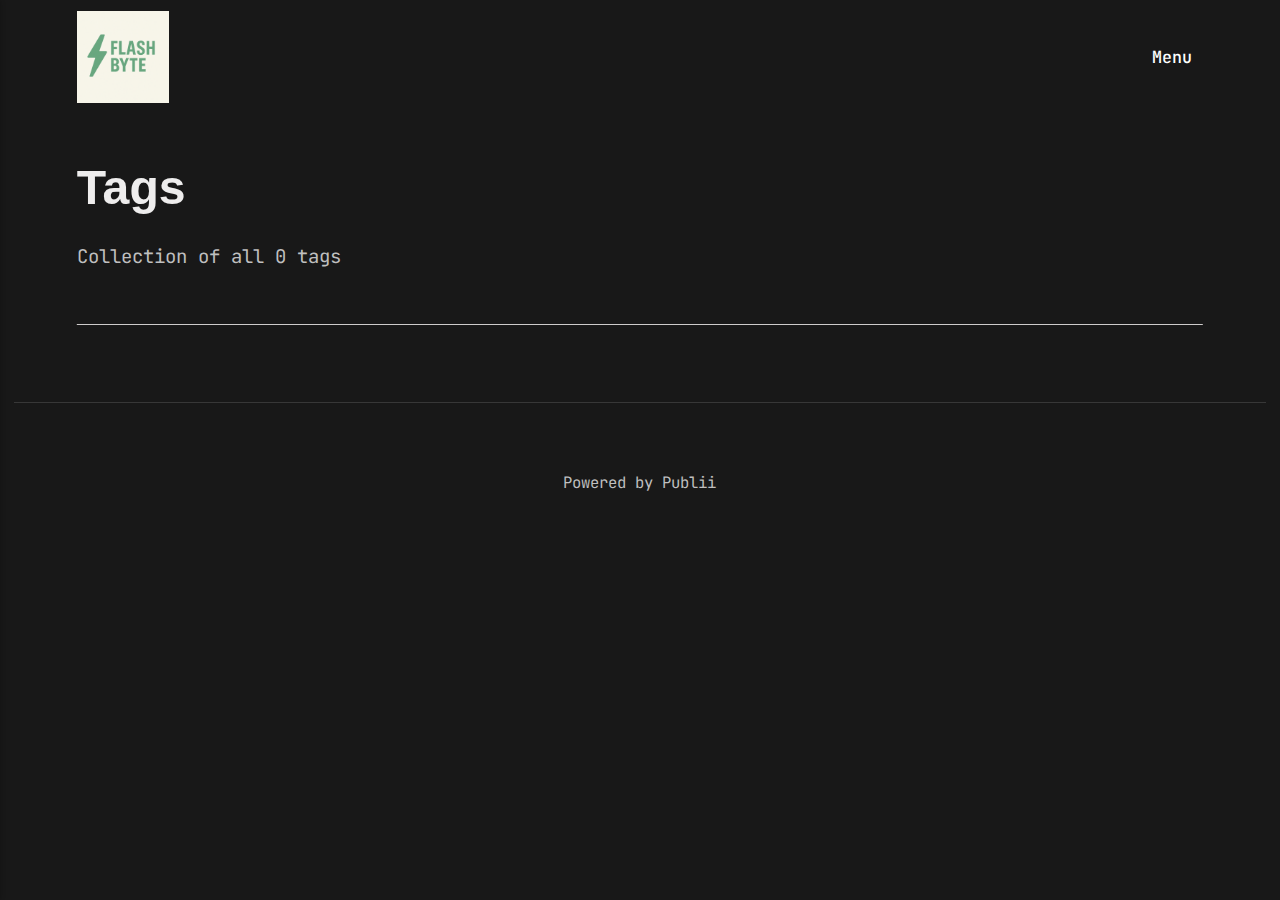
<file: tags/index.html>
<!DOCTYPE html><html lang="en-gb"><head><meta charset="utf-8"><meta http-equiv="X-UA-Compatible" content="IE=edge"><meta name="viewport" content="width=device-width,initial-scale=1"><title>All tags - flashbyte.io</title><meta name="robots" content="noindex, follow"><meta name="generator" content="Publii Open-Source CMS for Static Site"><link rel="alternate" type="application/atom+xml" href="https://Conscientiousskeptic.github.io/FlashByte/feed.xml" title="flashbyte.io - RSS"><link rel="alternate" type="application/json" href="https://Conscientiousskeptic.github.io/FlashByte/feed.json" title="flashbyte.io - JSON"><meta property="og:title" content="flashbyte.io"><meta property="og:image" content="https://Conscientiousskeptic.github.io/FlashByte/media/website/ChatGPT-Image-Jun-16-2025-02_39_45-PM.png"><meta property="og:image:width" content="1024"><meta property="og:image:height" content="1024"><meta property="og:site_name" content="flashbyte.io"><meta property="og:description" content=""><meta property="og:url" content="https://Conscientiousskeptic.github.io/FlashByte/tags/"><meta property="og:type" content="website"><link rel="preload" href="https://Conscientiousskeptic.github.io/FlashByte/assets/dynamic/fonts/jetbrainsmono/jetbrainsmono.woff2" as="font" type="font/woff2" crossorigin><link rel="preload" href="https://Conscientiousskeptic.github.io/FlashByte/assets/dynamic/fonts/jetbrainsmono/jetbrainsmono-italic.woff2" as="font" type="font/woff2" crossorigin><link rel="stylesheet" href="https://Conscientiousskeptic.github.io/FlashByte/assets/css/style.css?v=80e6f62e6c0e5350c9ef2bbc96e54d93"><script type="application/ld+json">{"@context":"http://schema.org","@type":"Organization","name":"flashbyte.io","logo":"https://Conscientiousskeptic.github.io/FlashByte/media/website/ChatGPT-Image-Jun-16-2025-02_39_45-PM.png","url":"https://Conscientiousskeptic.github.io/FlashByte/"}</script><noscript><style>img[loading] {
                    opacity: 1;
                }</style></noscript></head><body class="tags-template"><header class="top js-header"><a class="logo" href="https://Conscientiousskeptic.github.io/FlashByte/"><img src="https://Conscientiousskeptic.github.io/FlashByte/media/website/ChatGPT-Image-Jun-16-2025-02_39_45-PM.png" alt="flashbyte.io" width="1024" height="1024"></a><nav class="navbar js-navbar"><button class="navbar__toggle js-toggle" aria-label="Menu" aria-haspopup="true" aria-expanded="false"><span class="navbar__toggle-box"><span class="navbar__toggle-inner">Menu</span></span></button><ul class="navbar__menu"><li class="has-submenu"><a href="https://Conscientiousskeptic.github.io/FlashByte/" target="_self" rel="rel" aria-haspopup="true">Menu</a><ul class="navbar__submenu level-2" aria-hidden="true"><li><a href="https://Conscientiousskeptic.github.io/FlashByte/" target="_self">Home</a></li><li><a href="https://Conscientiousskeptic.github.io/FlashByte/a-bit-bout-myself.html" target="_self">About Me</a></li><li><a href="https://Conscientiousskeptic.github.io/FlashByte/project.html" target="_self">Projects</a></li></ul></li></ul></nav></header><main class="page page--tags"><div class="hero hero--noimage"><header class="hero__content"><div class="wrapper"><h1>Tags</h1><p class="page__desc">Collection of all 0 tags</p></div></header></div><div class="wrapper"><ul class="feed feed--grid"></ul></div></main><footer class="footer"><div class="wrapper"><div class="footer__copyright"><p>Powered by Publii</p></div><button id="backToTop" class="footer__bttop" aria-label="Back to top" title="Back to top"><svg width="20" height="20"><use xlink:href="https://Conscientiousskeptic.github.io/FlashByte/assets/svg/svg-map.svg#toparrow"/></svg></button></div></footer><script defer="defer" src="https://Conscientiousskeptic.github.io/FlashByte/assets/js/scripts.min.js?v=700105c316933a8202041b6415abb233"></script><script>window.publiiThemeMenuConfig={mobileMenuMode:'sidebar',animationSpeed:300,submenuWidth: 'auto',doubleClickTime:500,mobileMenuExpandableSubmenus:true,relatedContainerForOverlayMenuSelector:'.top'};</script><script>var images = document.querySelectorAll('img[loading]');
        for (var i = 0; i < images.length; i++) {
            if (images[i].complete) {
                images[i].classList.add('is-loaded');
            } else {
                images[i].addEventListener('load', function () {
                    this.classList.add('is-loaded');
                }, false);
            }
        }</script></body></html>
</file>
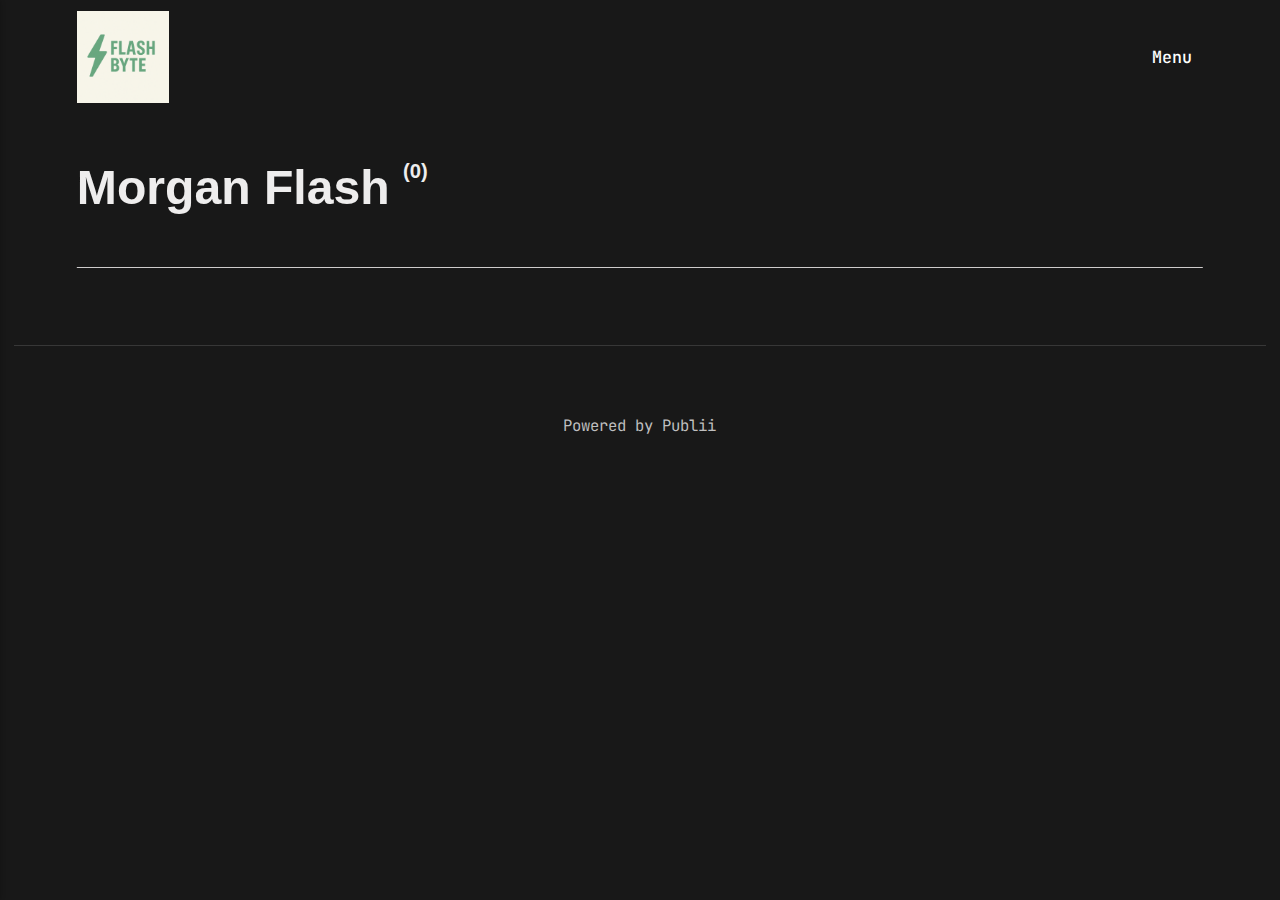
<file: authors/morgan-flash/index.html>
<!DOCTYPE html><html lang="en-gb"><head><meta charset="utf-8"><meta http-equiv="X-UA-Compatible" content="IE=edge"><meta name="viewport" content="width=device-width,initial-scale=1"><title>Author: Morgan Flash - flashbyte.io</title><meta name="robots" content="noindex, follow"><meta name="generator" content="Publii Open-Source CMS for Static Site"><link rel="alternate" type="application/atom+xml" href="https://Conscientiousskeptic.github.io/FlashByte/feed.xml" title="flashbyte.io - RSS"><link rel="alternate" type="application/json" href="https://Conscientiousskeptic.github.io/FlashByte/feed.json" title="flashbyte.io - JSON"><meta property="og:title" content="Morgan Flash"><meta property="og:image" content="https://Conscientiousskeptic.github.io/FlashByte/media/website/ChatGPT-Image-Jun-16-2025-02_39_45-PM.png"><meta property="og:image:width" content="1024"><meta property="og:image:height" content="1024"><meta property="og:site_name" content="flashbyte.io"><meta property="og:description" content=""><meta property="og:url" content="https://Conscientiousskeptic.github.io/FlashByte/authors/morgan-flash/"><meta property="og:type" content="website"><link rel="preload" href="https://Conscientiousskeptic.github.io/FlashByte/assets/dynamic/fonts/jetbrainsmono/jetbrainsmono.woff2" as="font" type="font/woff2" crossorigin><link rel="preload" href="https://Conscientiousskeptic.github.io/FlashByte/assets/dynamic/fonts/jetbrainsmono/jetbrainsmono-italic.woff2" as="font" type="font/woff2" crossorigin><link rel="stylesheet" href="https://Conscientiousskeptic.github.io/FlashByte/assets/css/style.css?v=80e6f62e6c0e5350c9ef2bbc96e54d93"><script type="application/ld+json">{"@context":"http://schema.org","@type":"Organization","name":"flashbyte.io","logo":"https://Conscientiousskeptic.github.io/FlashByte/media/website/ChatGPT-Image-Jun-16-2025-02_39_45-PM.png","url":"https://Conscientiousskeptic.github.io/FlashByte/"}</script><noscript><style>img[loading] {
                    opacity: 1;
                }</style></noscript></head><body class="author-template"><header class="top js-header"><a class="logo" href="https://Conscientiousskeptic.github.io/FlashByte/"><img src="https://Conscientiousskeptic.github.io/FlashByte/media/website/ChatGPT-Image-Jun-16-2025-02_39_45-PM.png" alt="flashbyte.io" width="1024" height="1024"></a><nav class="navbar js-navbar"><button class="navbar__toggle js-toggle" aria-label="Menu" aria-haspopup="true" aria-expanded="false"><span class="navbar__toggle-box"><span class="navbar__toggle-inner">Menu</span></span></button><ul class="navbar__menu"><li class="has-submenu"><a href="https://Conscientiousskeptic.github.io/FlashByte/" target="_self" rel="rel" aria-haspopup="true">Menu</a><ul class="navbar__submenu level-2" aria-hidden="true"><li><a href="https://Conscientiousskeptic.github.io/FlashByte/" target="_self">Home</a></li><li><a href="https://Conscientiousskeptic.github.io/FlashByte/a-bit-bout-myself.html" target="_self">About Me</a></li><li><a href="https://Conscientiousskeptic.github.io/FlashByte/project.html" target="_self">Projects</a></li></ul></li></ul></nav></header><main class="page page--author"><div class="hero hero--noimage"><header class="hero__content"><div class="wrapper page--author__wrapper"><div><h1>Morgan Flash <sup>(0)</sup></h1></div></div></header></div><div class="wrapper feed"></div></main><footer class="footer"><div class="wrapper"><div class="footer__copyright"><p>Powered by Publii</p></div><button id="backToTop" class="footer__bttop" aria-label="Back to top" title="Back to top"><svg width="20" height="20"><use xlink:href="https://Conscientiousskeptic.github.io/FlashByte/assets/svg/svg-map.svg#toparrow"/></svg></button></div></footer><script defer="defer" src="https://Conscientiousskeptic.github.io/FlashByte/assets/js/scripts.min.js?v=700105c316933a8202041b6415abb233"></script><script>window.publiiThemeMenuConfig={mobileMenuMode:'sidebar',animationSpeed:300,submenuWidth: 'auto',doubleClickTime:500,mobileMenuExpandableSubmenus:true,relatedContainerForOverlayMenuSelector:'.top'};</script><script>var images = document.querySelectorAll('img[loading]');
        for (var i = 0; i < images.length; i++) {
            if (images[i].complete) {
                images[i].classList.add('is-loaded');
            } else {
                images[i].addEventListener('load', function () {
                    this.classList.add('is-loaded');
                }, false);
            }
        }</script></body></html>
</file>
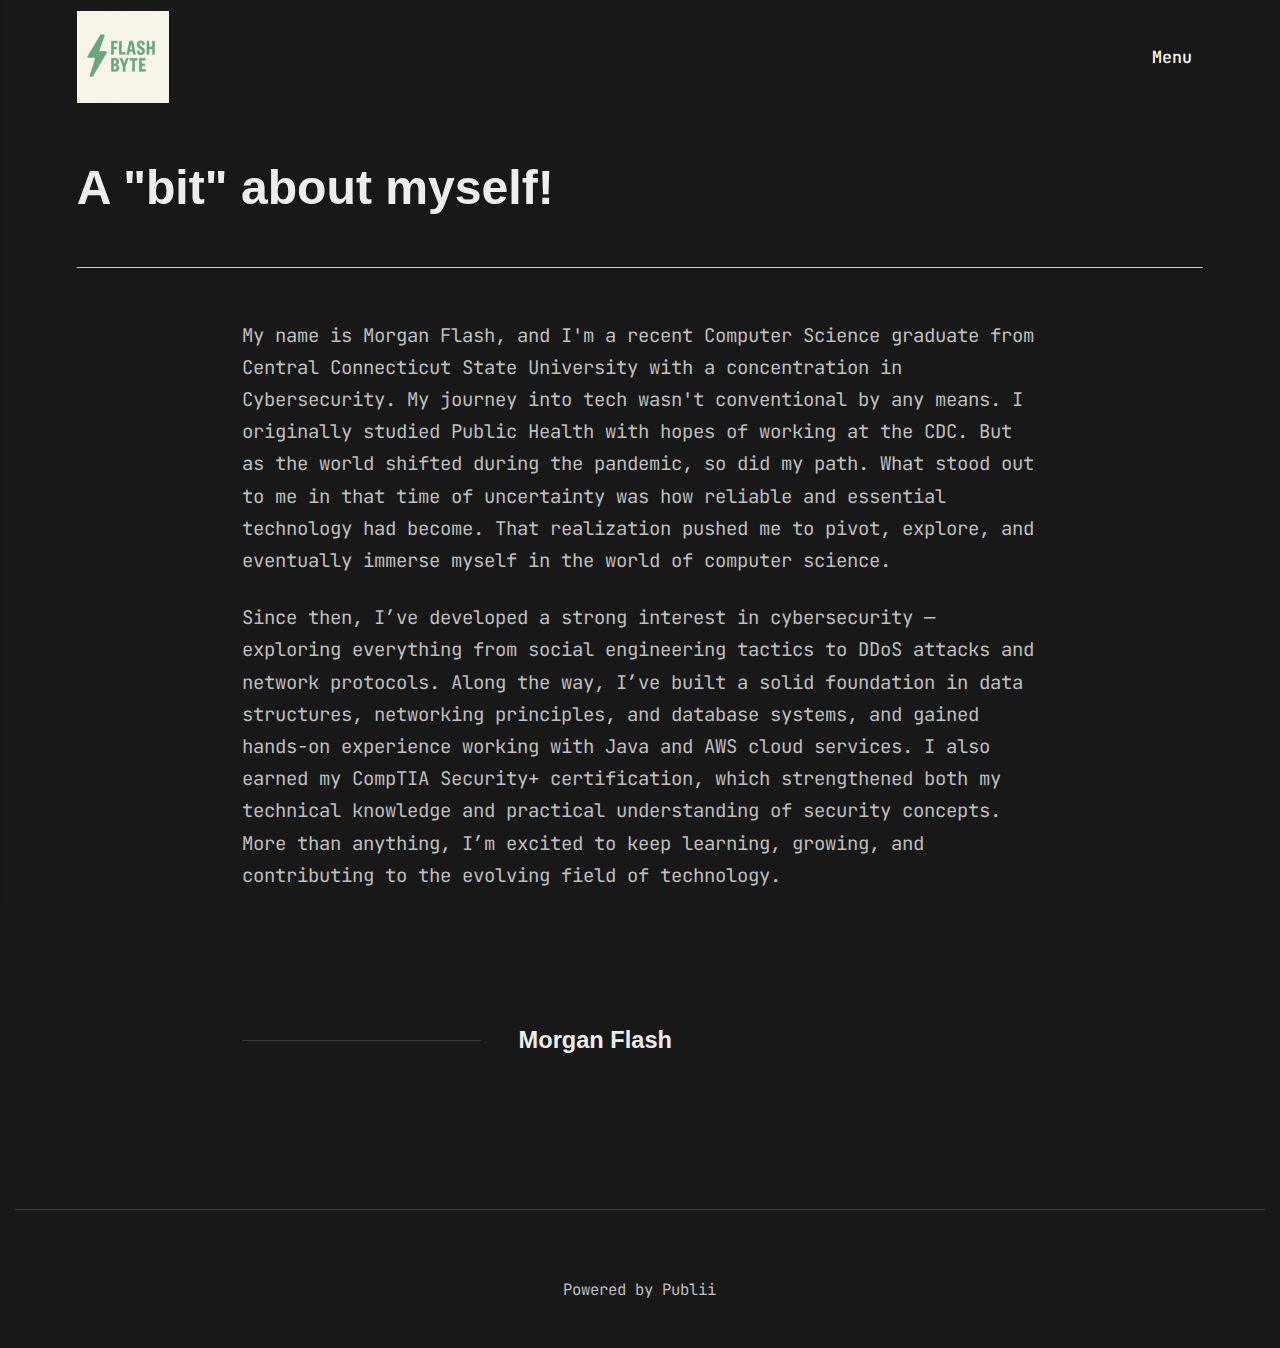
<file: a-bit-bout-myself.html>
<!DOCTYPE html><html lang="en-gb"><head><meta charset="utf-8"><meta http-equiv="X-UA-Compatible" content="IE=edge"><meta name="viewport" content="width=device-width,initial-scale=1"><title>A &quot;bit&quot; about myself! - flashbyte.io</title><meta name="description" content="My name is Morgan Flash, and I'm a recent Computer Science graduate from Central Connecticut State University with a concentration in Cybersecurity. My journey into tech wasn't conventional by any means. I originally studied Public Health with hopes of working at the CDC. But as&hellip;"><meta name="generator" content="Publii Open-Source CMS for Static Site"><link rel="canonical" href="https://Conscientiousskeptic.github.io/FlashByte/a-bit-bout-myself.html"><link rel="alternate" type="application/atom+xml" href="https://Conscientiousskeptic.github.io/FlashByte/feed.xml" title="flashbyte.io - RSS"><link rel="alternate" type="application/json" href="https://Conscientiousskeptic.github.io/FlashByte/feed.json" title="flashbyte.io - JSON"><meta property="og:title" content="A 'bit' about myself!"><meta property="og:image" content="https://Conscientiousskeptic.github.io/FlashByte/media/website/ChatGPT-Image-Jun-16-2025-02_39_45-PM.png"><meta property="og:image:width" content="1024"><meta property="og:image:height" content="1024"><meta property="og:site_name" content="flashbyte.io"><meta property="og:description" content="My name is Morgan Flash, and I'm a recent Computer Science graduate from Central Connecticut State University with a concentration in Cybersecurity. My journey into tech wasn't conventional by any means. I originally studied Public Health with hopes of working at the CDC. But as&hellip;"><meta property="og:url" content="https://Conscientiousskeptic.github.io/FlashByte/a-bit-bout-myself.html"><meta property="og:type" content="article"><link rel="preload" href="https://Conscientiousskeptic.github.io/FlashByte/assets/dynamic/fonts/jetbrainsmono/jetbrainsmono.woff2" as="font" type="font/woff2" crossorigin><link rel="preload" href="https://Conscientiousskeptic.github.io/FlashByte/assets/dynamic/fonts/jetbrainsmono/jetbrainsmono-italic.woff2" as="font" type="font/woff2" crossorigin><link rel="stylesheet" href="https://Conscientiousskeptic.github.io/FlashByte/assets/css/style.css?v=80e6f62e6c0e5350c9ef2bbc96e54d93"><script type="application/ld+json">{"@context":"http://schema.org","@type":"Article","mainEntityOfPage":{"@type":"WebPage","@id":"https://Conscientiousskeptic.github.io/FlashByte/a-bit-bout-myself.html"},"headline":"A \"bit\" about myself!","datePublished":"2025-06-18T16:38-04:00","dateModified":"2025-09-19T10:49-04:00","image":{"@type":"ImageObject","url":"https://Conscientiousskeptic.github.io/FlashByte/media/website/ChatGPT-Image-Jun-16-2025-02_39_45-PM.png","height":1024,"width":1024},"description":"My name is Morgan Flash, and I'm a recent Computer Science graduate from Central Connecticut State University with a concentration in Cybersecurity. My journey into tech wasn't conventional by any means. I originally studied Public Health with hopes of working at the CDC. But as&hellip;","author":{"@type":"Person","name":"Morgan Flash","url":"https://Conscientiousskeptic.github.io/FlashByte/authors/morgan-flash/"},"publisher":{"@type":"Organization","name":"Morgan Flash","logo":{"@type":"ImageObject","url":"https://Conscientiousskeptic.github.io/FlashByte/media/website/ChatGPT-Image-Jun-16-2025-02_39_45-PM.png","height":1024,"width":1024}}}</script><noscript><style>img[loading] {
                    opacity: 1;
                }</style></noscript></head><body class="page-template"><header class="top js-header"><a class="logo" href="https://Conscientiousskeptic.github.io/FlashByte/"><img src="https://Conscientiousskeptic.github.io/FlashByte/media/website/ChatGPT-Image-Jun-16-2025-02_39_45-PM.png" alt="flashbyte.io" width="1024" height="1024"></a><nav class="navbar js-navbar"><button class="navbar__toggle js-toggle" aria-label="Menu" aria-haspopup="true" aria-expanded="false"><span class="navbar__toggle-box"><span class="navbar__toggle-inner">Menu</span></span></button><ul class="navbar__menu"><li class="active-parent has-submenu"><a href="https://Conscientiousskeptic.github.io/FlashByte/" target="_self" rel="rel" aria-haspopup="true">Menu</a><ul class="navbar__submenu level-2" aria-hidden="true"><li><a href="https://Conscientiousskeptic.github.io/FlashByte/" target="_self">Home</a></li><li class="active"><a href="https://Conscientiousskeptic.github.io/FlashByte/a-bit-bout-myself.html" target="_self">About Me</a></li><li><a href="https://Conscientiousskeptic.github.io/FlashByte/project.html" target="_self">Projects</a></li></ul></li></ul></nav></header><main class="page"><article class="content"><div class="hero hero--noimage"><header class="hero__content"><div class="wrapper"><h1>A &quot;bit&quot; about myself!</h1></div></header></div><div class="entry-wrapper content__entry"><p>My name is Morgan Flash, and I'm a recent Computer Science graduate from Central Connecticut State University with a concentration in Cybersecurity. My journey into tech wasn't conventional by any means. I originally studied Public Health with hopes of working at the CDC. But as the world shifted during the pandemic, so did my path. What stood out to me in that time of uncertainty was how reliable and essential technology had become. That realization pushed me to pivot, explore, and eventually immerse myself in the world of computer science.</p><p data-start="162" data-end="762">Since then, I’ve developed a strong interest in cybersecurity — exploring everything from social engineering tactics to DDoS attacks and network protocols. Along the way, I’ve built a solid foundation in data structures, networking principles, and database systems, and gained hands-on experience working with Java and AWS cloud services. I also earned my CompTIA Security+ certification, which strengthened both my technical knowledge and practical understanding of security concepts. More than anything, I’m excited to keep learning, growing, and contributing to the evolving field of technology.</p><p> </p></div><footer class="content__footer"><div class="entry-wrapper"><div class="content__bio bio"><div><h3 class="h4 bio__name"><a href="https://Conscientiousskeptic.github.io/FlashByte/authors/morgan-flash/" rel="author">Morgan Flash</a></h3></div></div></div></footer></article></main><footer class="footer"><div class="wrapper"><div class="footer__copyright"><p>Powered by Publii</p></div><button id="backToTop" class="footer__bttop" aria-label="Back to top" title="Back to top"><svg width="20" height="20"><use xlink:href="https://Conscientiousskeptic.github.io/FlashByte/assets/svg/svg-map.svg#toparrow"/></svg></button></div></footer><script defer="defer" src="https://Conscientiousskeptic.github.io/FlashByte/assets/js/scripts.min.js?v=700105c316933a8202041b6415abb233"></script><script>window.publiiThemeMenuConfig={mobileMenuMode:'sidebar',animationSpeed:300,submenuWidth: 'auto',doubleClickTime:500,mobileMenuExpandableSubmenus:true,relatedContainerForOverlayMenuSelector:'.top'};</script><script>var images = document.querySelectorAll('img[loading]');
        for (var i = 0; i < images.length; i++) {
            if (images[i].complete) {
                images[i].classList.add('is-loaded');
            } else {
                images[i].addEventListener('load', function () {
                    this.classList.add('is-loaded');
                }, false);
            }
        }</script></body></html>
</file>
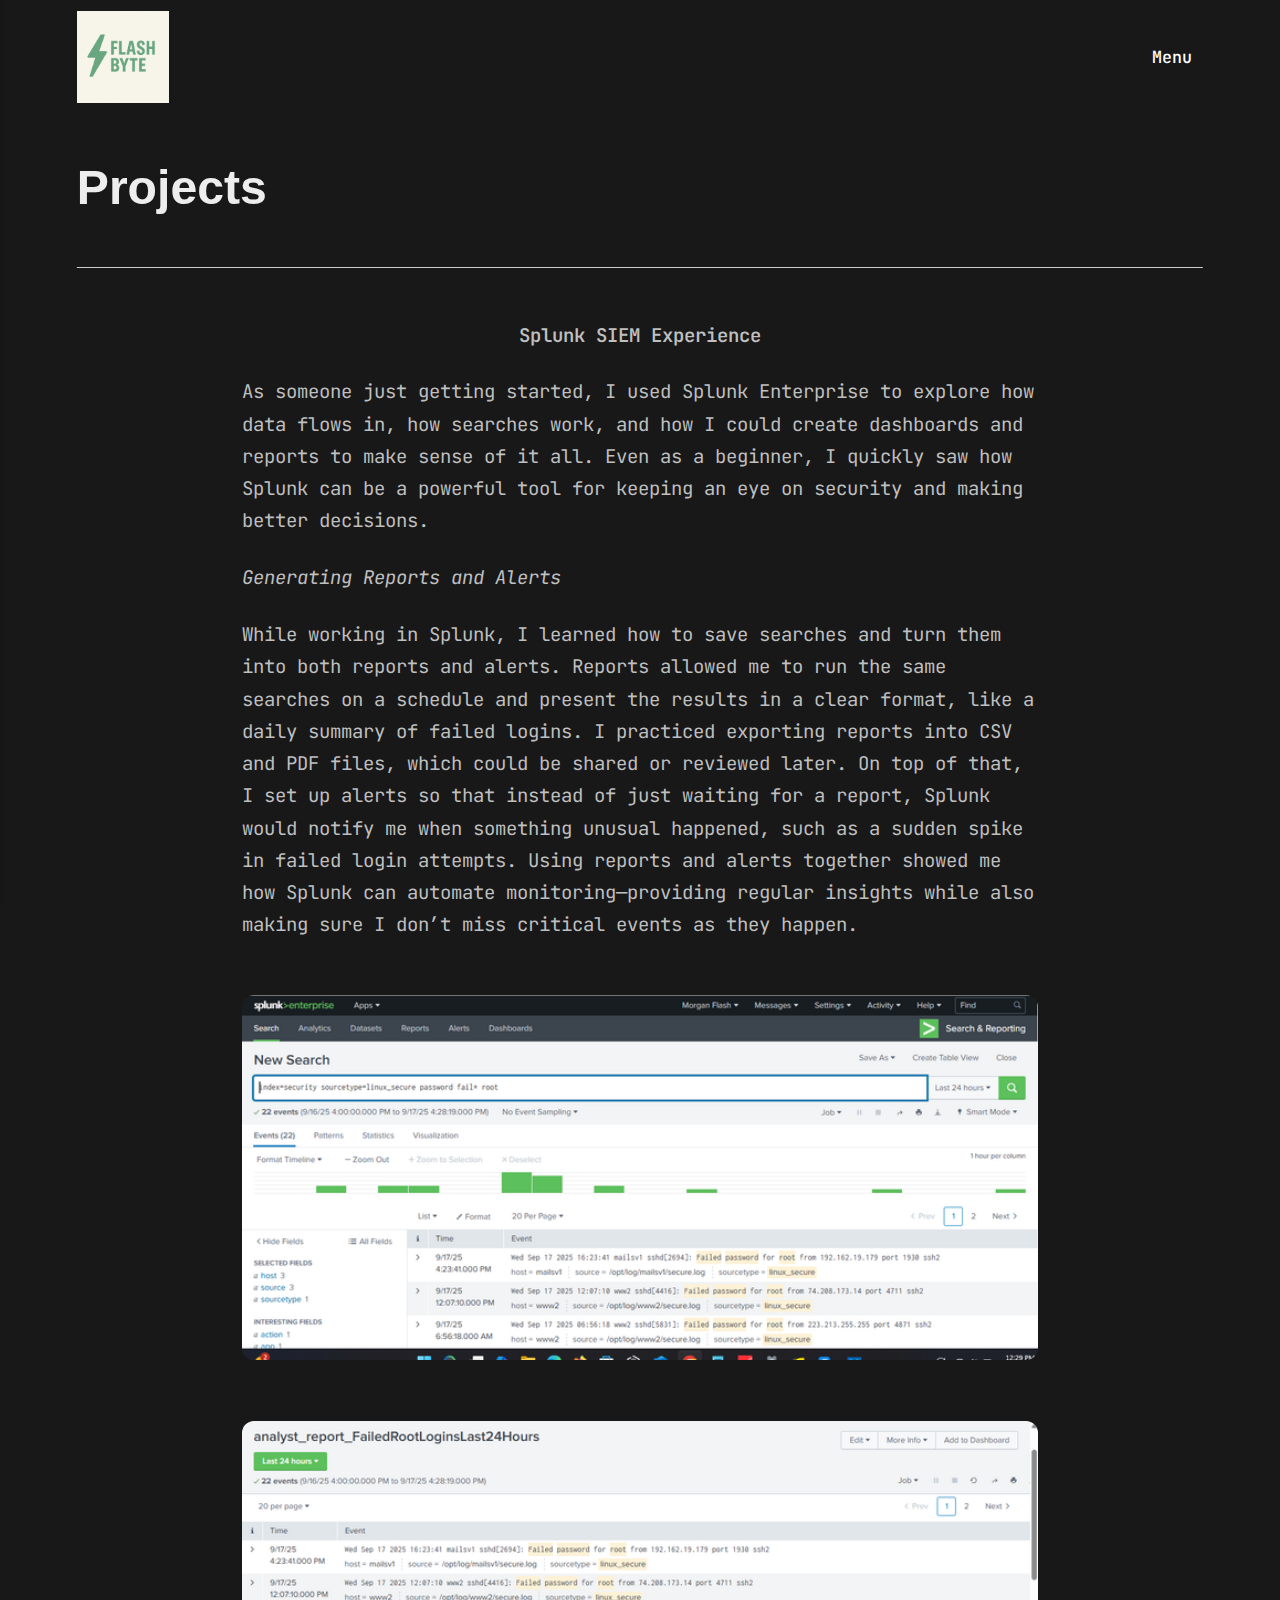
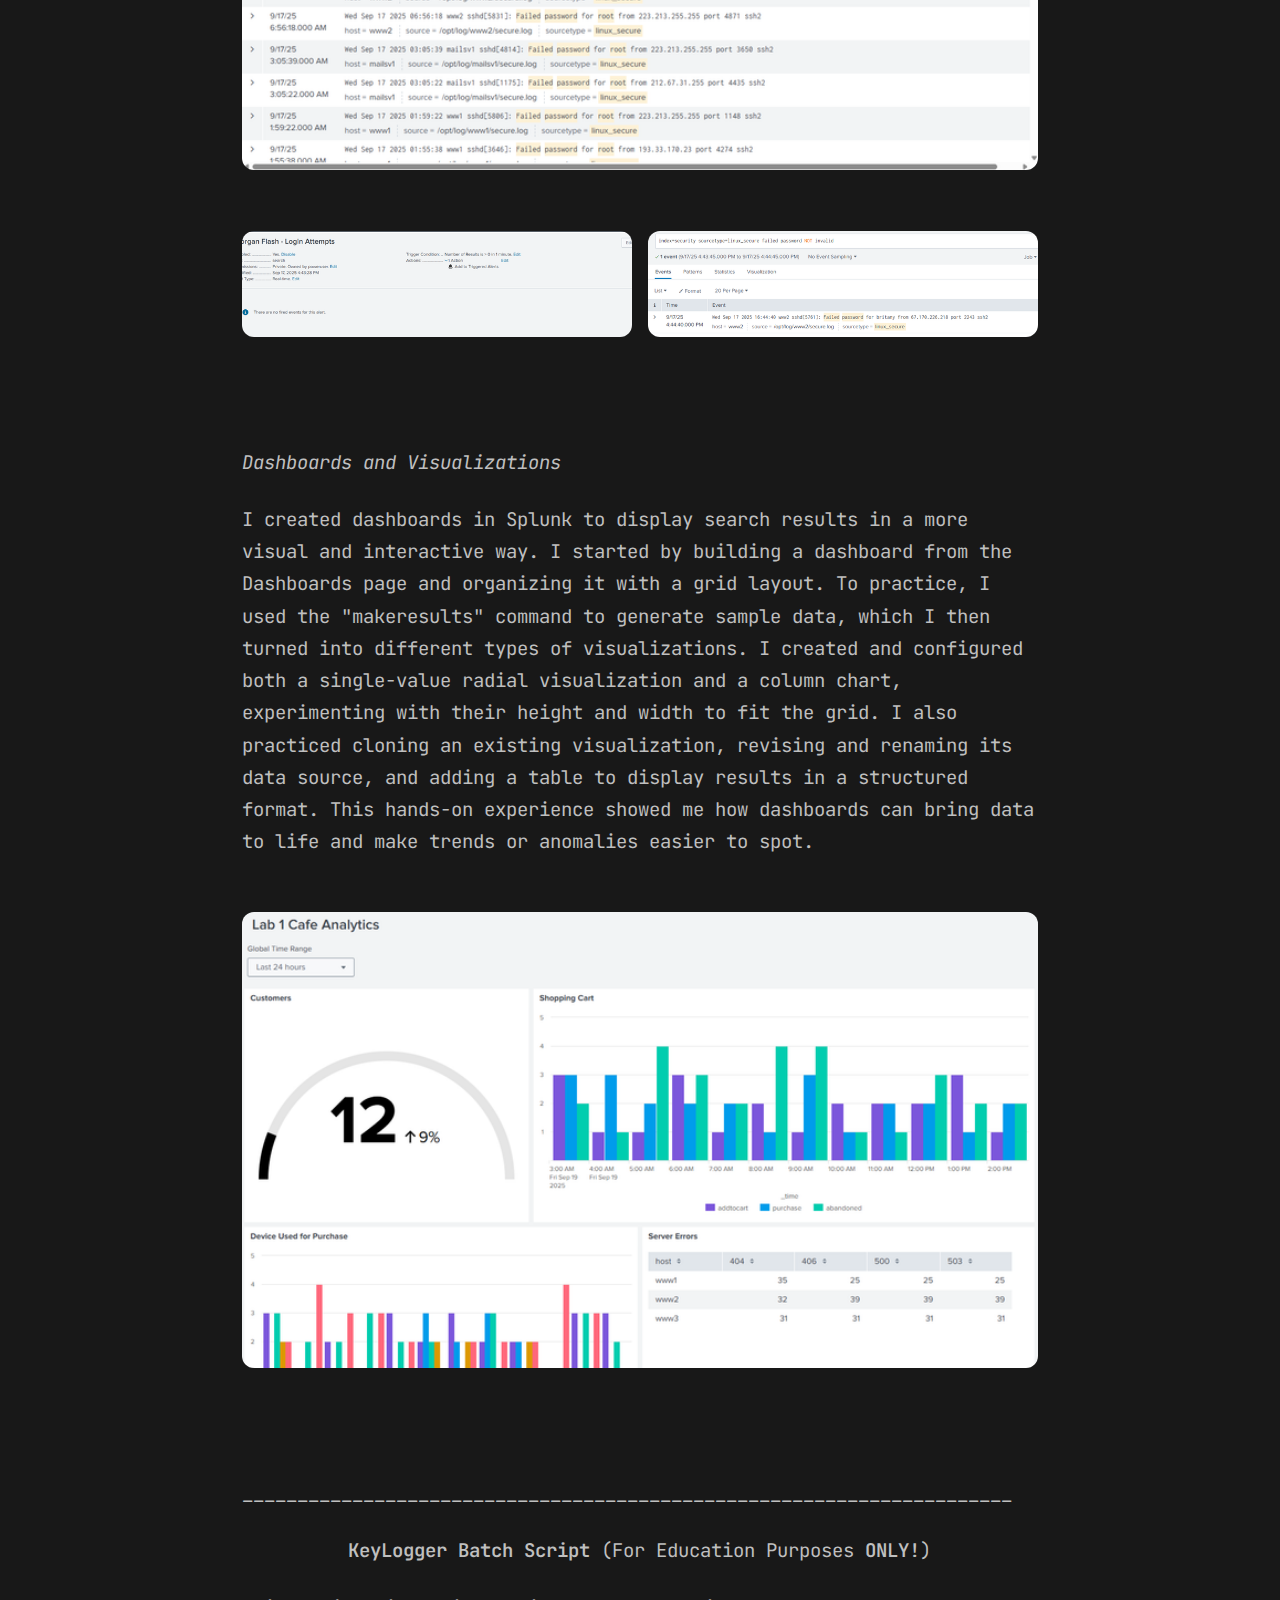
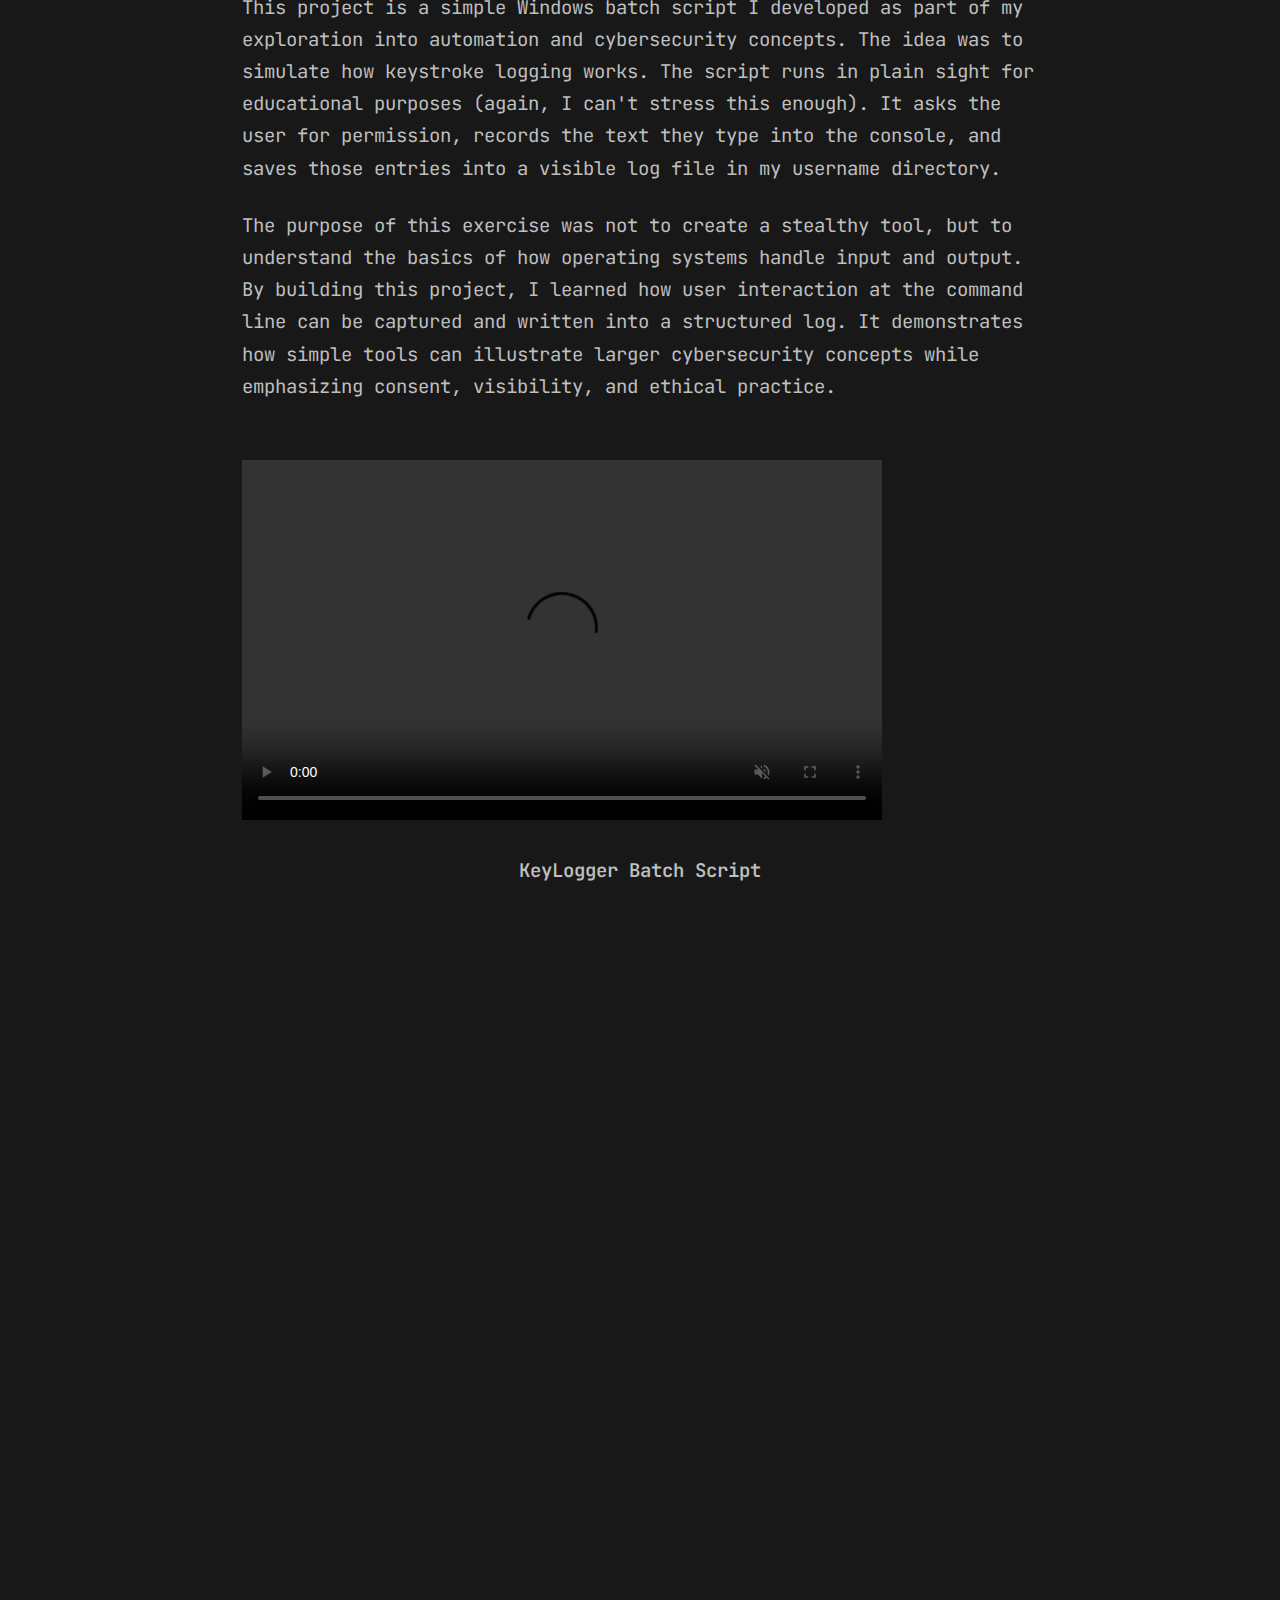
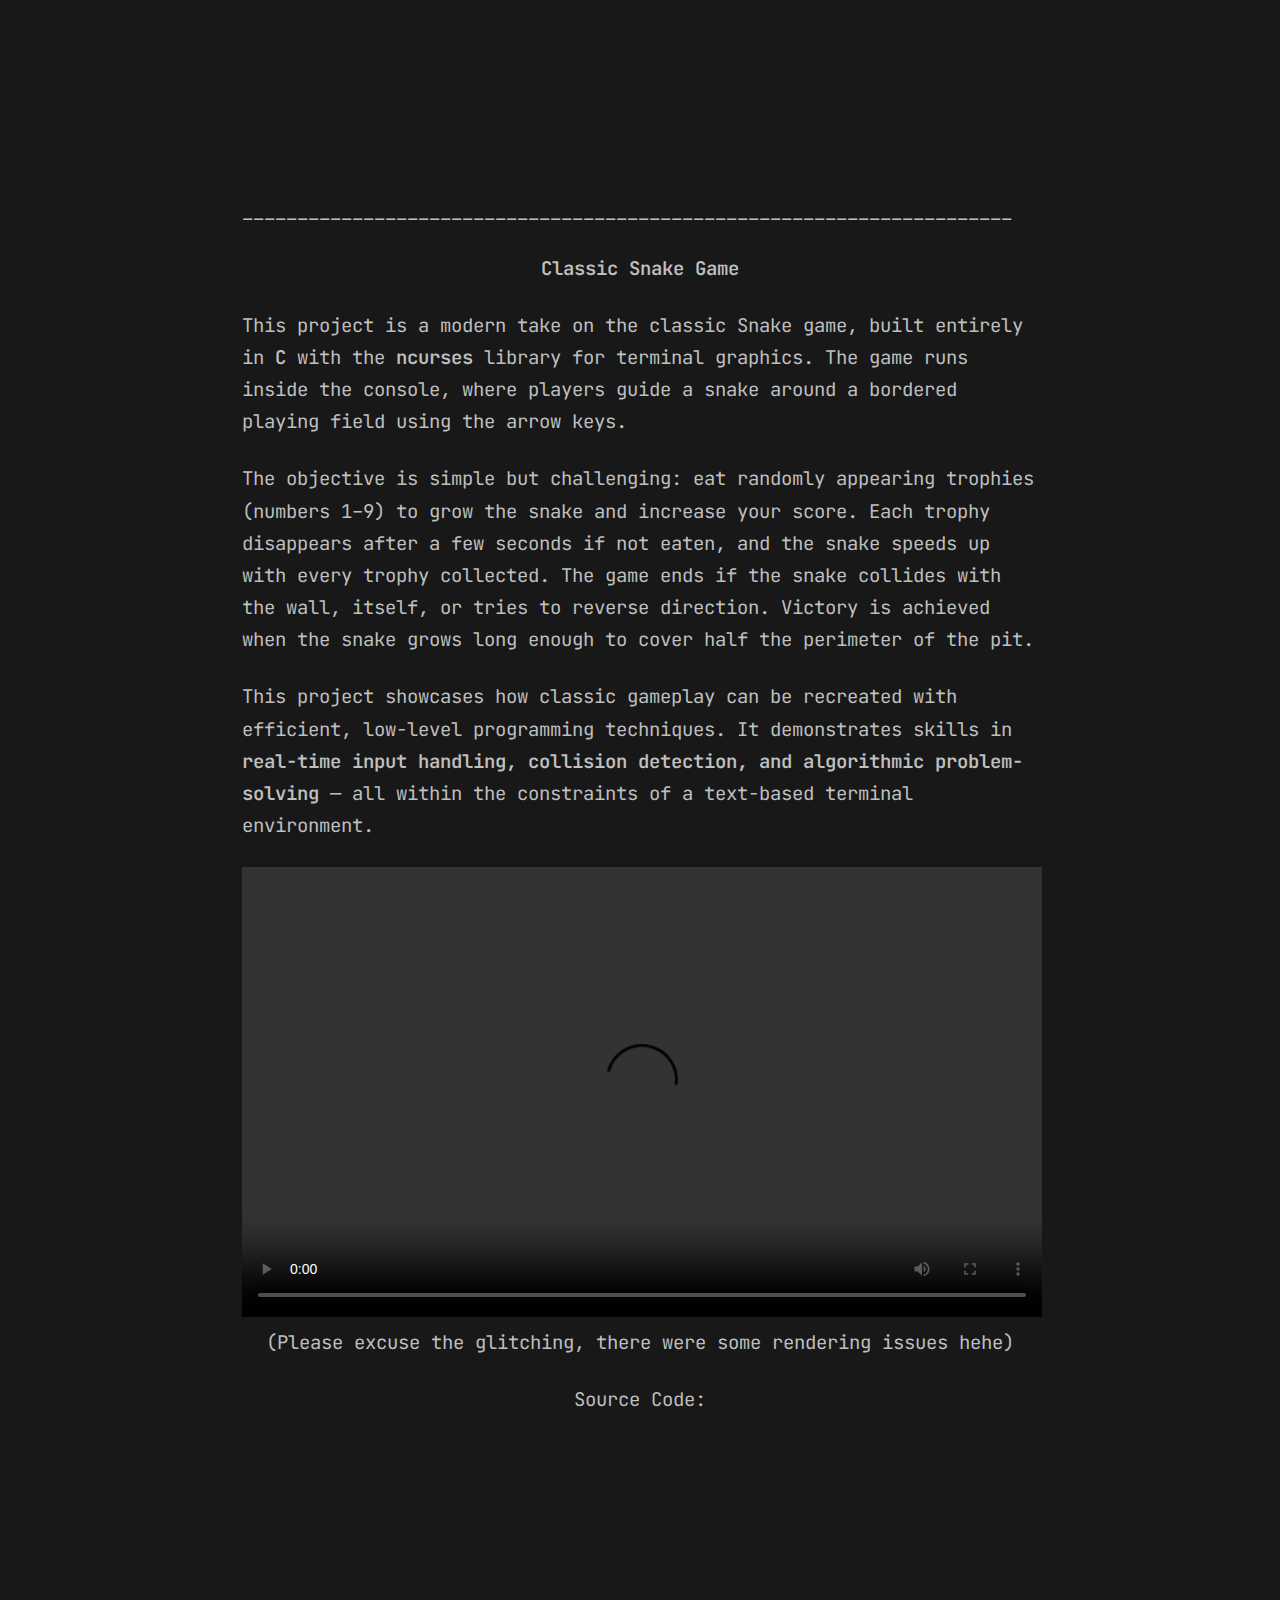
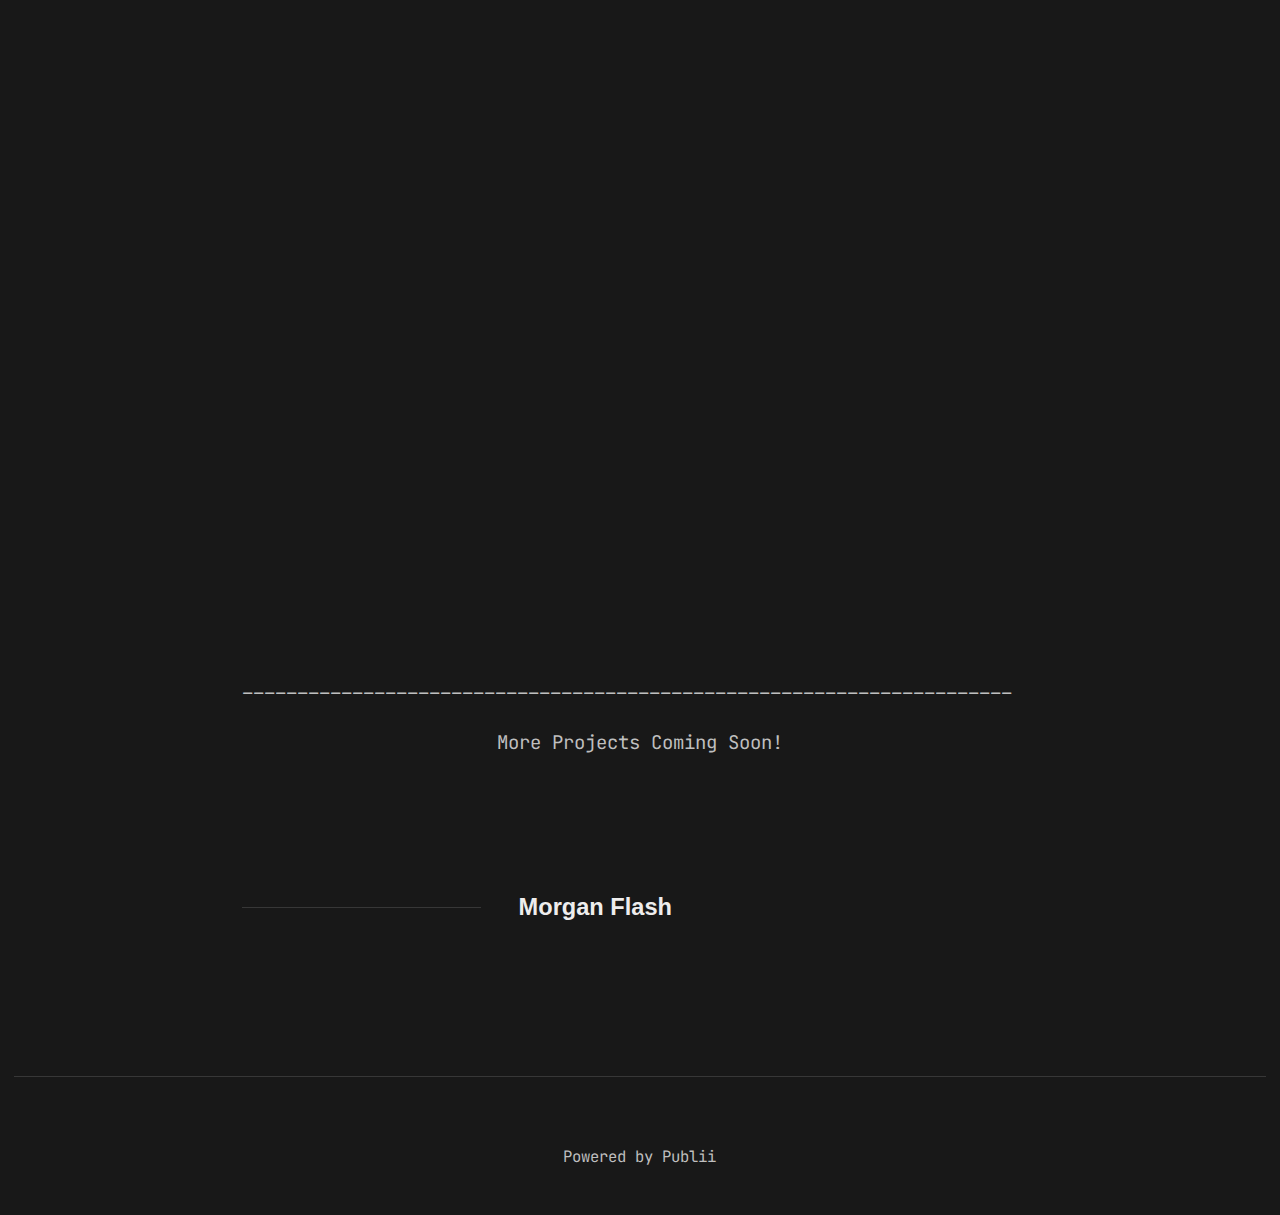
<file: project.html>
<!DOCTYPE html><html lang="en-gb"><head><meta charset="utf-8"><meta http-equiv="X-UA-Compatible" content="IE=edge"><meta name="viewport" content="width=device-width,initial-scale=1"><title>Projects - flashbyte.io</title><meta name="description" content="Splunk SIEM Experience As someone just getting started, I used Splunk Enterprise to explore how data flows in, how searches work, and how I could create dashboards and reports to make sense of it all. Even as a beginner, I quickly saw how Splunk can&hellip;"><meta name="generator" content="Publii Open-Source CMS for Static Site"><link rel="canonical" href="https://Conscientiousskeptic.github.io/FlashByte/project.html"><link rel="alternate" type="application/atom+xml" href="https://Conscientiousskeptic.github.io/FlashByte/feed.xml" title="flashbyte.io - RSS"><link rel="alternate" type="application/json" href="https://Conscientiousskeptic.github.io/FlashByte/feed.json" title="flashbyte.io - JSON"><meta property="og:title" content="Projects"><meta property="og:image" content="https://Conscientiousskeptic.github.io/FlashByte/media/website/ChatGPT-Image-Jun-16-2025-02_39_45-PM.png"><meta property="og:image:width" content="1024"><meta property="og:image:height" content="1024"><meta property="og:site_name" content="flashbyte.io"><meta property="og:description" content="Splunk SIEM Experience As someone just getting started, I used Splunk Enterprise to explore how data flows in, how searches work, and how I could create dashboards and reports to make sense of it all. Even as a beginner, I quickly saw how Splunk can&hellip;"><meta property="og:url" content="https://Conscientiousskeptic.github.io/FlashByte/project.html"><meta property="og:type" content="article"><link rel="preload" href="https://Conscientiousskeptic.github.io/FlashByte/assets/dynamic/fonts/jetbrainsmono/jetbrainsmono.woff2" as="font" type="font/woff2" crossorigin><link rel="preload" href="https://Conscientiousskeptic.github.io/FlashByte/assets/dynamic/fonts/jetbrainsmono/jetbrainsmono-italic.woff2" as="font" type="font/woff2" crossorigin><link rel="stylesheet" href="https://Conscientiousskeptic.github.io/FlashByte/assets/css/style.css?v=80e6f62e6c0e5350c9ef2bbc96e54d93"><script type="application/ld+json">{"@context":"http://schema.org","@type":"Article","mainEntityOfPage":{"@type":"WebPage","@id":"https://Conscientiousskeptic.github.io/FlashByte/project.html"},"headline":"Projects","datePublished":"2025-09-16T09:37-04:00","dateModified":"2025-09-19T11:21-04:00","image":{"@type":"ImageObject","url":"https://Conscientiousskeptic.github.io/FlashByte/media/website/ChatGPT-Image-Jun-16-2025-02_39_45-PM.png","height":1024,"width":1024},"description":"Splunk SIEM Experience As someone just getting started, I used Splunk Enterprise to explore how data flows in, how searches work, and how I could create dashboards and reports to make sense of it all. Even as a beginner, I quickly saw how Splunk can&hellip;","author":{"@type":"Person","name":"Morgan Flash","url":"https://Conscientiousskeptic.github.io/FlashByte/authors/morgan-flash/"},"publisher":{"@type":"Organization","name":"Morgan Flash","logo":{"@type":"ImageObject","url":"https://Conscientiousskeptic.github.io/FlashByte/media/website/ChatGPT-Image-Jun-16-2025-02_39_45-PM.png","height":1024,"width":1024}}}</script><noscript><style>img[loading] {
                    opacity: 1;
                }</style></noscript></head><body class="page-template"><header class="top js-header"><a class="logo" href="https://Conscientiousskeptic.github.io/FlashByte/"><img src="https://Conscientiousskeptic.github.io/FlashByte/media/website/ChatGPT-Image-Jun-16-2025-02_39_45-PM.png" alt="flashbyte.io" width="1024" height="1024"></a><nav class="navbar js-navbar"><button class="navbar__toggle js-toggle" aria-label="Menu" aria-haspopup="true" aria-expanded="false"><span class="navbar__toggle-box"><span class="navbar__toggle-inner">Menu</span></span></button><ul class="navbar__menu"><li class="active-parent has-submenu"><a href="https://Conscientiousskeptic.github.io/FlashByte/" target="_self" rel="rel" aria-haspopup="true">Menu</a><ul class="navbar__submenu level-2" aria-hidden="true"><li><a href="https://Conscientiousskeptic.github.io/FlashByte/" target="_self">Home</a></li><li><a href="https://Conscientiousskeptic.github.io/FlashByte/a-bit-bout-myself.html" target="_self">About Me</a></li><li class="active"><a href="https://Conscientiousskeptic.github.io/FlashByte/project.html" target="_self">Projects</a></li></ul></li></ul></nav></header><main class="page"><article class="content"><div class="hero hero--noimage"><header class="hero__content"><div class="wrapper"><h1>Projects</h1></div></header></div><div class="entry-wrapper content__entry"><p class="align-center" data-start="161" data-end="411"><strong>Splunk SIEM Experience</strong></p><p data-start="161" data-end="411">As someone just getting started, I used Splunk Enterprise to explore how data flows in, how searches work, and how I could create dashboards and reports to make sense of it all. Even as a beginner, I quickly saw how Splunk can be a powerful tool for keeping an eye on security and making better decisions.</p><p data-start="161" data-end="411"><em>Generating Reports and Alerts</em></p><p data-start="187" data-end="880">While working in Splunk, I learned how to save searches and turn them into both reports and alerts. Reports allowed me to run the same searches on a schedule and present the results in a clear format, like a daily summary of failed logins. I practiced exporting reports into CSV and PDF files, which could be shared or reviewed later. On top of that, I set up alerts so that instead of just waiting for a report, Splunk would notify me when something unusual happened, such as a sudden spike in failed login attempts. Using reports and alerts together showed me how Splunk can automate monitoring—providing regular insights while also making sure I don’t miss critical events as they happen.</p><div class="gallery-wrapper"><div class="gallery" data-is-empty="false" data-translation="Add images" data-columns="3"><figure class="gallery__item"><a href="https://Conscientiousskeptic.github.io/FlashByte/media/posts/3/gallery/Splunk-Search-and-Reporting.png" data-size="1352x620"><img loading="lazy" src="https://Conscientiousskeptic.github.io/FlashByte/media/posts/3/gallery/Splunk-Search-and-Reporting-thumbnail.png" alt="" width="720" height="330"></a><figcaption>Searching Failed root logins over the last 24 hours</figcaption></figure></div></div><div class="gallery-wrapper"><div class="gallery" data-is-empty="false" data-translation="Add images" data-columns="3"><figure class="gallery__item"><a href="https://Conscientiousskeptic.github.io/FlashByte/media/posts/3/gallery/Splunk-Search-and-Reporting-3.png" data-size="1365x597"><img loading="lazy" src="https://Conscientiousskeptic.github.io/FlashByte/media/posts/3/gallery/Splunk-Search-and-Reporting-3-thumbnail.png" alt="" width="720" height="315"></a><figcaption>Generating Report labeled "analyst_report_FailedRootLoginsLast24Hours"</figcaption></figure></div></div><div class="gallery-wrapper"><div class="gallery" data-is-empty="false" data-translation="Add images" data-columns="3"><figure class="gallery__item"><a href="https://Conscientiousskeptic.github.io/FlashByte/media/posts/3/gallery/Splunk-Alerts.png" data-size="1362x347"><img loading="lazy" src="https://Conscientiousskeptic.github.io/FlashByte/media/posts/3/gallery/Splunk-Alerts-thumbnail.png" alt="" width="720" height="183"></a><figcaption>Overview of Alert Settings</figcaption></figure><figure class="gallery__item"><a href="https://Conscientiousskeptic.github.io/FlashByte/media/posts/3/gallery/Splunk-Alerts-2.png" data-size="1030x280"><img loading="lazy" src="https://Conscientiousskeptic.github.io/FlashByte/media/posts/3/gallery/Splunk-Alerts-2-thumbnail.png" alt="" width="720" height="196"></a><figcaption>Triggered Alert</figcaption></figure></div></div><p> </p><p><em>Dashboards and Visualizations</em></p><p>I created dashboards in Splunk to display search results in a more visual and interactive way. I started by building a dashboard from the Dashboards page and organizing it with a grid layout. To practice, I used the "makeresults" command to generate sample data, which I then turned into different types of visualizations. I created and configured both a single-value radial visualization and a column chart, experimenting with their height and width to fit the grid. I also practiced cloning an existing visualization, revising and renaming its data source, and adding a table to display results in a structured format. This hands-on experience showed me how dashboards can bring data to life and make trends or anomalies easier to spot.</p><div class="gallery-wrapper"><div class="gallery" data-is-empty="false" data-translation="Add images" data-columns="3"><figure class="gallery__item"><a href="https://Conscientiousskeptic.github.io/FlashByte/media/posts/3/gallery/Screenshot-2025-09-19-111051-2.png" data-size="1338x766"><img loading="lazy" src="https://Conscientiousskeptic.github.io/FlashByte/media/posts/3/gallery/Screenshot-2025-09-19-111051-2-thumbnail.png" alt="" width="720" height="412"></a><figcaption>Dashboard</figcaption></figure></div></div><p> </p><p>______________________________________________________________________</p><p class="align-center"><strong>KeyLogger Batch Script</strong> (For Education Purposes <strong>ONLY!</strong>)</p><p data-start="425" data-end="851">This project is a simple Windows batch script I developed as part of my exploration into automation and cybersecurity concepts. The idea was to simulate how keystroke logging works. The script runs in plain sight for educational purposes (again, I can't stress this enough). It asks the user for permission, records the text they type into the console, and saves those entries into a visible log file in my username directory.</p><p data-start="853" data-end="1268">The purpose of this exercise was not to create a stealthy tool, but to understand the basics of how operating systems handle input and output. By building this project, I learned how user interaction at the command line can be captured and written into a structured log. It demonstrates how simple tools can illustrate larger cybersecurity concepts while emphasizing consent, visibility, and ethical practice.</p><p data-start="853" data-end="1268">                  <video loading="lazy" width="640" height="360" controls="controls" autoplay="autoplay" loop="loop" muted="" playsinline=""><source src="README.md" type="video/mp4">Your browser does not support the video tag.</video>   </p><p class="align-center" data-start="853" data-end="1268"><strong>KeyLogger Batch Script</strong></p><div class="gallery-wrapper"><div class="gallery" data-is-empty="false" data-translation="Add images" data-columns="3"><figure class="gallery__item"><a href="https://Conscientiousskeptic.github.io/FlashByte/media/posts/3/gallery/KeyLogger-Script.png" data-size="558x562"><img loading="lazy" src="https://Conscientiousskeptic.github.io/FlashByte/media/posts/3/gallery/KeyLogger-Script-thumbnail.png" alt="" width="558" height="562"></a><figcaption>Batch Script (KeyLogger)</figcaption></figure></div></div><p>______________________________________________________________________</p><p class="align-center" data-start="161" data-end="411"><strong>Classic Snake Game</strong></p><p data-start="161" data-end="411">This project is a modern take on the classic Snake game, built entirely in <strong data-start="236" data-end="241">C</strong> with the <strong data-start="251" data-end="262">ncurses</strong> library for terminal graphics. The game runs inside the console, where players guide a snake around a bordered playing field using the arrow keys.</p><p data-start="413" data-end="837">The objective is simple but challenging: eat randomly appearing trophies (numbers 1–9) to grow the snake and increase your score. Each trophy disappears after a few seconds if not eaten, and the snake speeds up with every trophy collected. The game ends if the snake collides with the wall, itself, or tries to reverse direction. Victory is achieved when the snake grows long enough to cover half the perimeter of the pit.</p><p data-start="839" data-end="1127">This project showcases how classic gameplay can be recreated with efficient, low-level programming techniques. It demonstrates skills in <strong data-start="976" data-end="1058">real-time input handling, collision detection, and algorithmic problem-solving</strong> — all within the constraints of a text-based terminal environment.</p><p class="align-center" data-start="839" data-end="1127"><video loading="lazy" width="800" height="450" controls="controls"><source src="C:\Users\flash\OneDrive\Desktop\CS355\Project (Snake)\Snake_Final_Game.mp4">Your browser does not support the video tag.</video>(Please excuse the glitching, there were some rendering issues hehe)</p><p class="align-center" data-start="839" data-end="1127">Source Code:</p><div class="gallery-wrapper"><div class="gallery" data-is-empty="false" data-translation="Add images" data-columns="3"><figure class="gallery__item"><a href="https://Conscientiousskeptic.github.io/FlashByte/media/posts/3/gallery/Snake-Source-Code-1.png" data-size="867x601"><img loading="lazy" src="https://Conscientiousskeptic.github.io/FlashByte/media/posts/3/gallery/Snake-Source-Code-1-thumbnail.png" alt="" width="720" height="499"></a><figcaption>Snake Source Code</figcaption></figure><figure class="gallery__item"><a href="https://Conscientiousskeptic.github.io/FlashByte/media/posts/3/gallery/Snake-Source-Code-2.png" data-size="877x602"><img loading="lazy" src="https://Conscientiousskeptic.github.io/FlashByte/media/posts/3/gallery/Snake-Source-Code-2-thumbnail.png" alt="" width="720" height="494"></a><figcaption>Snake Source Code (Cont)</figcaption></figure><figure class="gallery__item"><a href="https://Conscientiousskeptic.github.io/FlashByte/media/posts/3/gallery/Snake-Source-Code-3.png" data-size="869x601"><img loading="lazy" src="https://Conscientiousskeptic.github.io/FlashByte/media/posts/3/gallery/Snake-Source-Code-3-thumbnail.png" alt="" width="720" height="498"></a><figcaption>Snake Source Code (Cont)</figcaption></figure><figure class="gallery__item"><a href="https://Conscientiousskeptic.github.io/FlashByte/media/posts/3/gallery/Snake-Source-Code-4.png" data-size="866x603"><img loading="lazy" src="https://Conscientiousskeptic.github.io/FlashByte/media/posts/3/gallery/Snake-Source-Code-4-thumbnail.png" alt="" width="720" height="501"></a><figcaption>Snake Source Code (End)</figcaption></figure></div></div><p>______________________________________________________________________</p><p class="align-center">More Projects Coming Soon!</p><p> </p></div><footer class="content__footer"><div class="entry-wrapper"><div class="content__bio bio"><div><h3 class="h4 bio__name"><a href="https://Conscientiousskeptic.github.io/FlashByte/authors/morgan-flash/" rel="author">Morgan Flash</a></h3></div></div></div></footer></article></main><footer class="footer"><div class="wrapper"><div class="footer__copyright"><p>Powered by Publii</p></div><button id="backToTop" class="footer__bttop" aria-label="Back to top" title="Back to top"><svg width="20" height="20"><use xlink:href="https://Conscientiousskeptic.github.io/FlashByte/assets/svg/svg-map.svg#toparrow"/></svg></button></div></footer><script defer="defer" src="https://Conscientiousskeptic.github.io/FlashByte/assets/js/scripts.min.js?v=700105c316933a8202041b6415abb233"></script><script>window.publiiThemeMenuConfig={mobileMenuMode:'sidebar',animationSpeed:300,submenuWidth: 'auto',doubleClickTime:500,mobileMenuExpandableSubmenus:true,relatedContainerForOverlayMenuSelector:'.top'};</script><script>var images = document.querySelectorAll('img[loading]');
        for (var i = 0; i < images.length; i++) {
            if (images[i].complete) {
                images[i].classList.add('is-loaded');
            } else {
                images[i].addEventListener('load', function () {
                    this.classList.add('is-loaded');
                }, false);
            }

        }</script></body></html>
</file>
